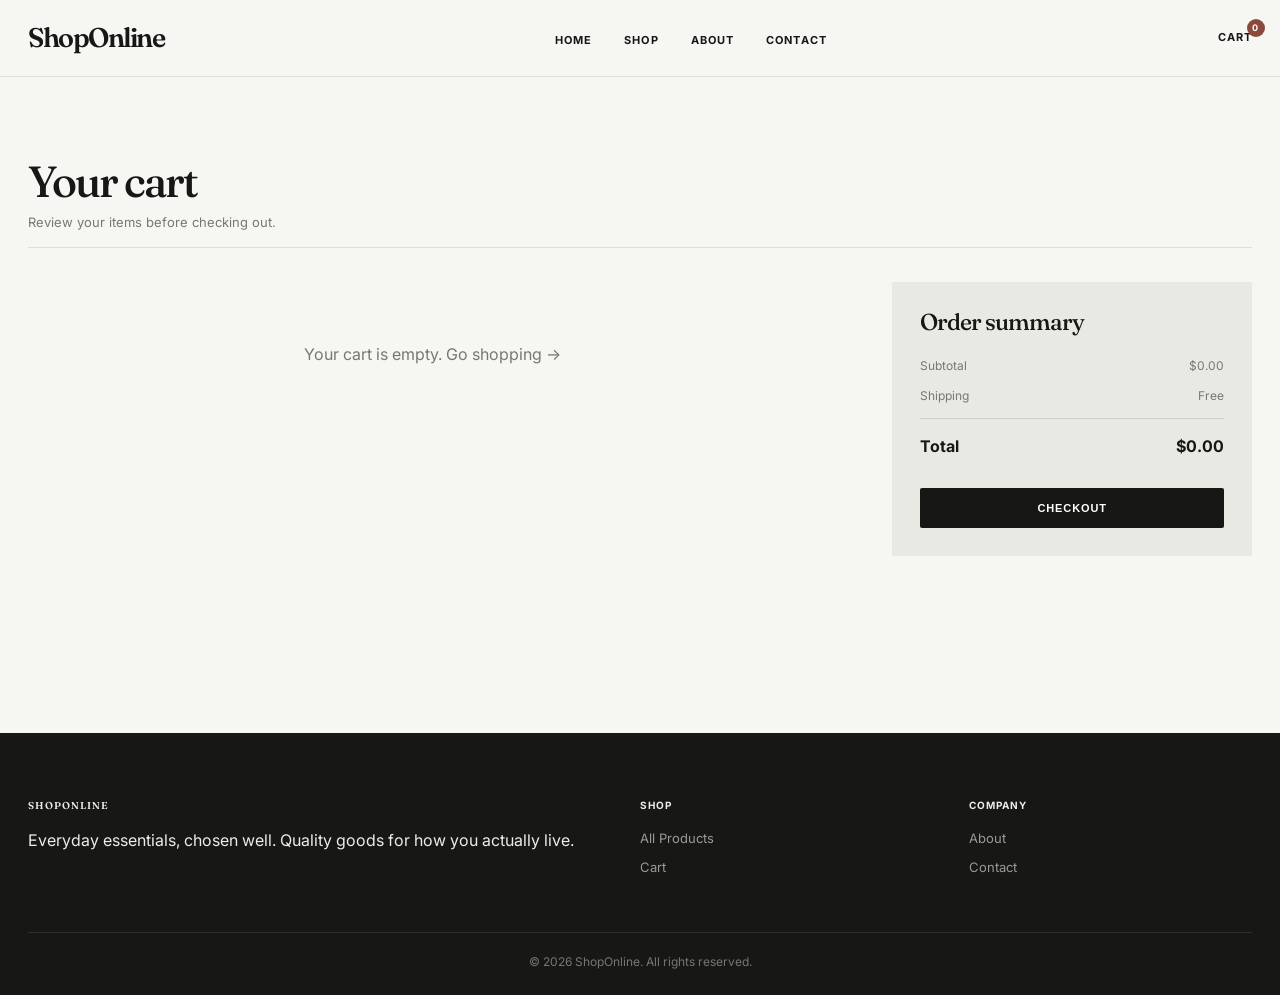
<file: Cart.html>
<!doctype html>
<html lang="en">
  <head>
    <meta charset="UTF-8" />
    <meta name="viewport" content="width=device-width, initial-scale=1.0" />
    <title>ShopOnline — Cart</title>
    <link rel="preconnect" href="https://fonts.googleapis.com" />
    <link
      href="https://fonts.googleapis.com/css2?family=Fraunces:wght@500;600&family=Inter:wght@400;500;600&display=swap"
      rel="stylesheet"
    />
    <link rel="stylesheet" href="css/style.css" />
  </head>
  <body>
    <header class="navbar">
      <a href="index.html" class="logo">ShopOnline</a>
      <nav>
        <ul class="nav-links">
          <li><a href="index.html">Home</a></li>
          <li><a href="shop.html">Shop</a></li>
          <li><a href="about.html">About</a></li>
          <li><a href="contact.html">Contact</a></li>
        </ul>
      </nav>
      <div class="nav-right">
        <a href="cart.html" class="cart-link"
          >Cart <span class="cart-count" id="cart-count">0</span></a
        >
        <button class="hamburger" id="hamburger" aria-label="Menu">
          <span></span><span></span><span></span>
        </button>
      </div>
    </header>

    <main>
      <section class="container section">
        <div class="section-heading">
          <h2>Your cart</h2>
          <p>Review your items before checking out.</p>
        </div>

        <div class="cart-layout">
          <div class="cart-items" id="cart-items">
            <!-- cart rows are rendered here by JavaScript -->
          </div>

          <div class="cart-summary">
            <h3>Order summary</h3>
            <div class="summary-row">
              <span>Subtotal</span>
              <span id="cart-subtotal">$0.00</span>
            </div>
            <div class="summary-row">
              <span>Shipping</span>
              <span>Free</span>
            </div>
            <div class="summary-row summary-total">
              <span>Total</span>
              <span id="cart-total">$0.00</span>
            </div>
            <button class="btn btn-primary" id="checkout-btn">Checkout</button>
          </div>
        </div>
      </section>
    </main>

    <footer class="site-footer">
      <div class="container">
        <div class="footer-grid">
          <div>
            <h4 class="logo">ShopOnline</h4>
            <p>
              Everyday essentials, chosen well. Quality goods for how you
              actually live.
            </p>
          </div>
          <div>
            <h4>Shop</h4>
            <ul>
              <li><a href="shop.html">All Products</a></li>
              <li><a href="cart.html">Cart</a></li>
            </ul>
          </div>
          <div>
            <h4>Company</h4>
            <ul>
              <li><a href="about.html">About</a></li>
              <li><a href="contact.html">Contact</a></li>
            </ul>
          </div>
        </div>
        <div class="footer-bottom">
          &copy; <span id="year"></span> ShopOnline. All rights reserved.
        </div>
      </div>
    </footer>

    <script src="js/nav.js"></script>
    <script src="js/cart.js"></script>
  </body>
</html>
</file>
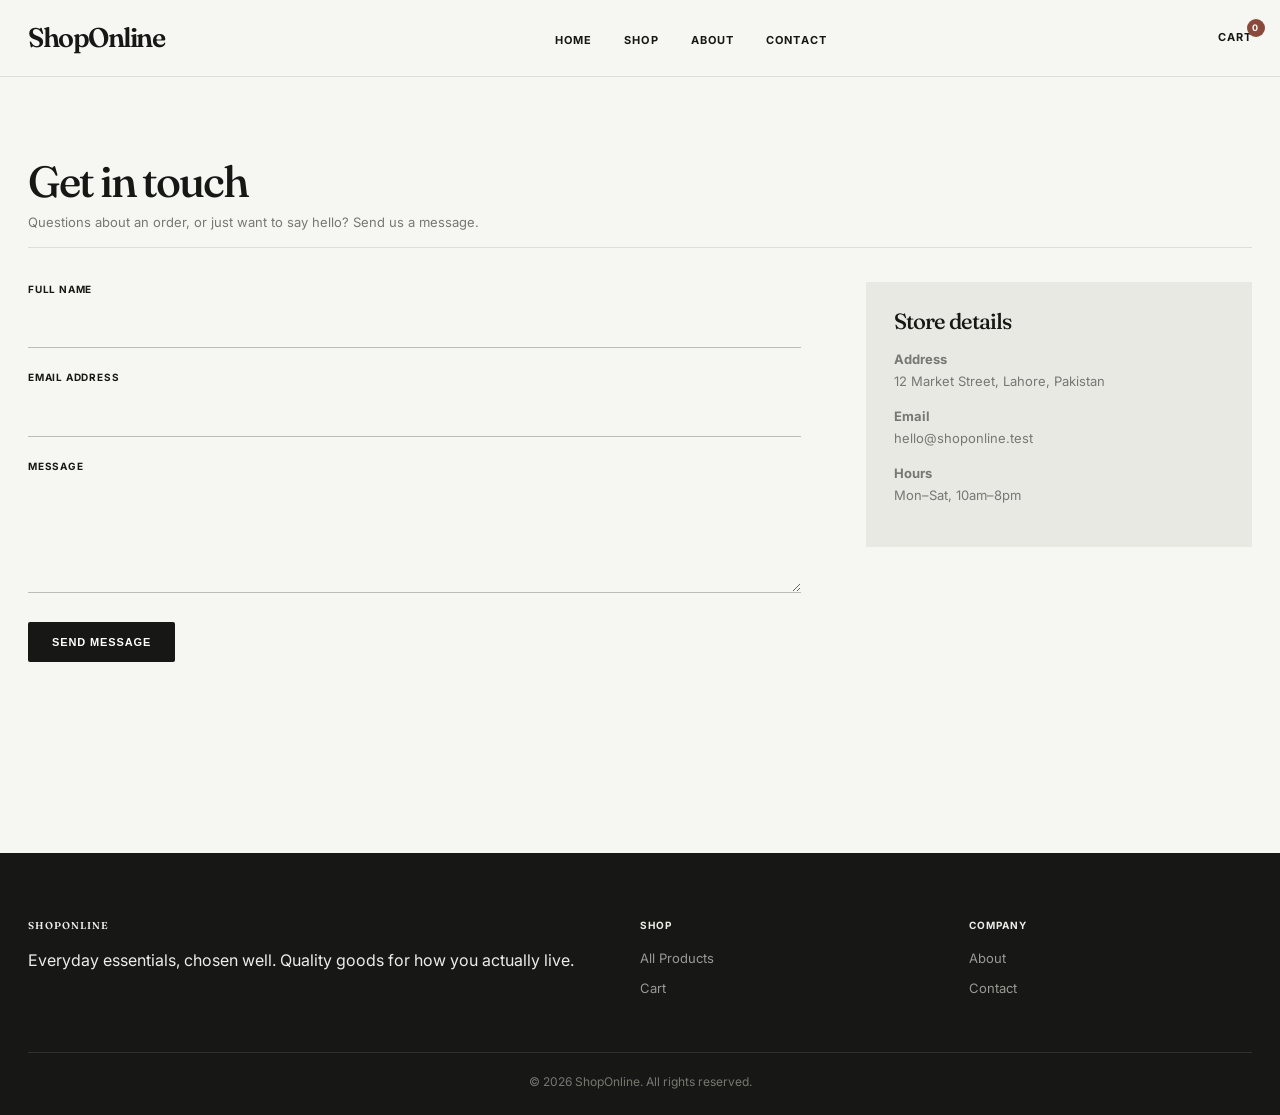
<file: contact.html>
<!doctype html>
<html lang="en">
  <head>
    <meta charset="UTF-8" />
    <meta name="viewport" content="width=device-width, initial-scale=1.0" />
    <title>ShopOnline — Contact</title>
    <link rel="preconnect" href="https://fonts.googleapis.com" />
    <link
      href="https://fonts.googleapis.com/css2?family=Fraunces:wght@500;600&family=Inter:wght@400;500;600&display=swap"
      rel="stylesheet"
    />
    <link rel="stylesheet" href="css/style.css" />
  </head>
  <body>
    <header class="navbar">
      <a href="index.html" class="logo">ShopOnline</a>
      <nav>
        <ul class="nav-links">
          <li><a href="index.html">Home</a></li>
          <li><a href="shop.html">Shop</a></li>
          <li><a href="about.html">About</a></li>
          <li><a href="contact.html">Contact</a></li>
        </ul>
      </nav>
      <div class="nav-right">
        <a href="cart.html" class="cart-link"
          >Cart <span class="cart-count" id="cart-count">0</span></a
        >
        <button class="hamburger" id="hamburger" aria-label="Menu">
          <span></span><span></span><span></span>
        </button>
      </div>
    </header>

    <main>
      <section class="container section">
        <div class="section-heading">
          <h2>Get in touch</h2>
          <p>
            Questions about an order, or just want to say hello? Send us a
            message.
          </p>
        </div>

        <div class="contact-layout">
          <form id="contact-form" novalidate>
            <div class="form-group">
              <label for="name">Full name</label>
              <input type="text" id="name" name="name" />
              <span class="error-msg" id="name-error"></span>
            </div>

            <div class="form-group">
              <label for="email">Email address</label>
              <input type="email" id="email" name="email" />
              <span class="error-msg" id="email-error"></span>
            </div>

            <div class="form-group">
              <label for="message">Message</label>
              <textarea id="message" name="message" rows="5"></textarea>
              <span class="error-msg" id="message-error"></span>
            </div>

            <button type="submit" class="btn btn-primary">Send message</button>
            <p class="form-success" id="form-success"></p>
          </form>

          <div class="contact-info">
            <h3>Store details</h3>
            <p>
              <strong>Address</strong><br />12 Market Street, Lahore, Pakistan
            </p>
            <p><strong>Email</strong><br />hello@shoponline.test</p>
            <p><strong>Hours</strong><br />Mon–Sat, 10am–8pm</p>
          </div>
        </div>
      </section>
    </main>

    <footer class="site-footer">
      <div class="container">
        <div class="footer-grid">
          <div>
            <h4 class="logo">ShopOnline</h4>
            <p>
              Everyday essentials, chosen well. Quality goods for how you
              actually live.
            </p>
          </div>
          <div>
            <h4>Shop</h4>
            <ul>
              <li><a href="shop.html">All Products</a></li>
              <li><a href="cart.html">Cart</a></li>
            </ul>
          </div>
          <div>
            <h4>Company</h4>
            <ul>
              <li><a href="about.html">About</a></li>
              <li><a href="contact.html">Contact</a></li>
            </ul>
          </div>
        </div>
        <div class="footer-bottom">
          &copy; <span id="year"></span> ShopOnline. All rights reserved.
        </div>
      </div>
    </footer>

    <script src="js/nav.js"></script>
    <script src="js/contact.js"></script>
  </body>
</html>
</file>
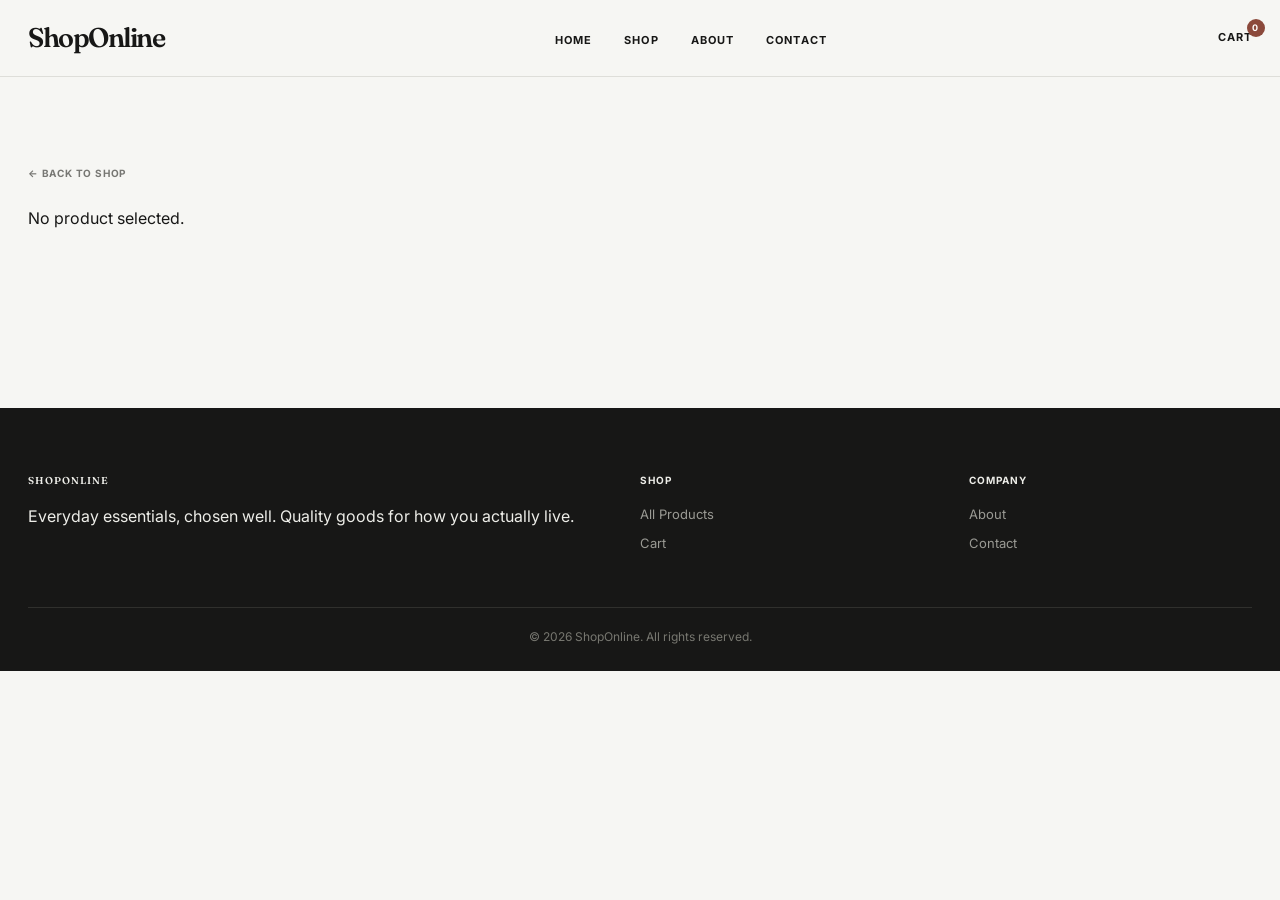
<file: product.html>
<!doctype html>
<html lang="en">
  <head>
    <meta charset="UTF-8" />
    <meta name="viewport" content="width=device-width, initial-scale=1.0" />
    <title>ShopOnline — Product</title>
    <link rel="preconnect" href="https://fonts.googleapis.com" />
    <link
      href="https://fonts.googleapis.com/css2?family=Fraunces:wght@500;600&family=Inter:wght@400;500;600&display=swap"
      rel="stylesheet"
    />
    <link rel="stylesheet" href="css/style.css" />
  </head>
  <body>
    <header class="navbar">
      <a href="index.html" class="logo">ShopOnline</a>
      <nav>
        <ul class="nav-links">
          <li><a href="index.html">Home</a></li>
          <li><a href="shop.html">Shop</a></li>
          <li><a href="about.html">About</a></li>
          <li><a href="contact.html">Contact</a></li>
        </ul>
      </nav>
      <div class="nav-right">
        <a href="cart.html" class="cart-link"
          >Cart <span class="cart-count" id="cart-count">0</span></a
        >
        <button class="hamburger" id="hamburger" aria-label="Menu">
          <span></span><span></span><span></span>
        </button>
      </div>
    </header>

    <main>
      <section class="container section">
        <a href="shop.html" class="back-link">&larr; Back to shop</a>

        <div id="product-detail">
          <p>Loading product…</p>
        </div>
      </section>
    </main>

    <footer class="site-footer">
      <div class="container">
        <div class="footer-grid">
          <div>
            <h4 class="logo">ShopOnline</h4>
            <p>
              Everyday essentials, chosen well. Quality goods for how you
              actually live.
            </p>
          </div>
          <div>
            <h4>Shop</h4>
            <ul>
              <li><a href="shop.html">All Products</a></li>
              <li><a href="cart.html">Cart</a></li>
            </ul>
          </div>
          <div>
            <h4>Company</h4>
            <ul>
              <li><a href="about.html">About</a></li>
              <li><a href="contact.html">Contact</a></li>
            </ul>
          </div>
        </div>
        <div class="footer-bottom">
          &copy; <span id="year"></span> ShopOnline. All rights reserved.
        </div>
      </div>
    </footer>

    <script src="js/nav.js"></script>
    <script src="js/products.js"></script>
    <script src="js/product-detail.js"></script>
  </body>
</html>
</file>
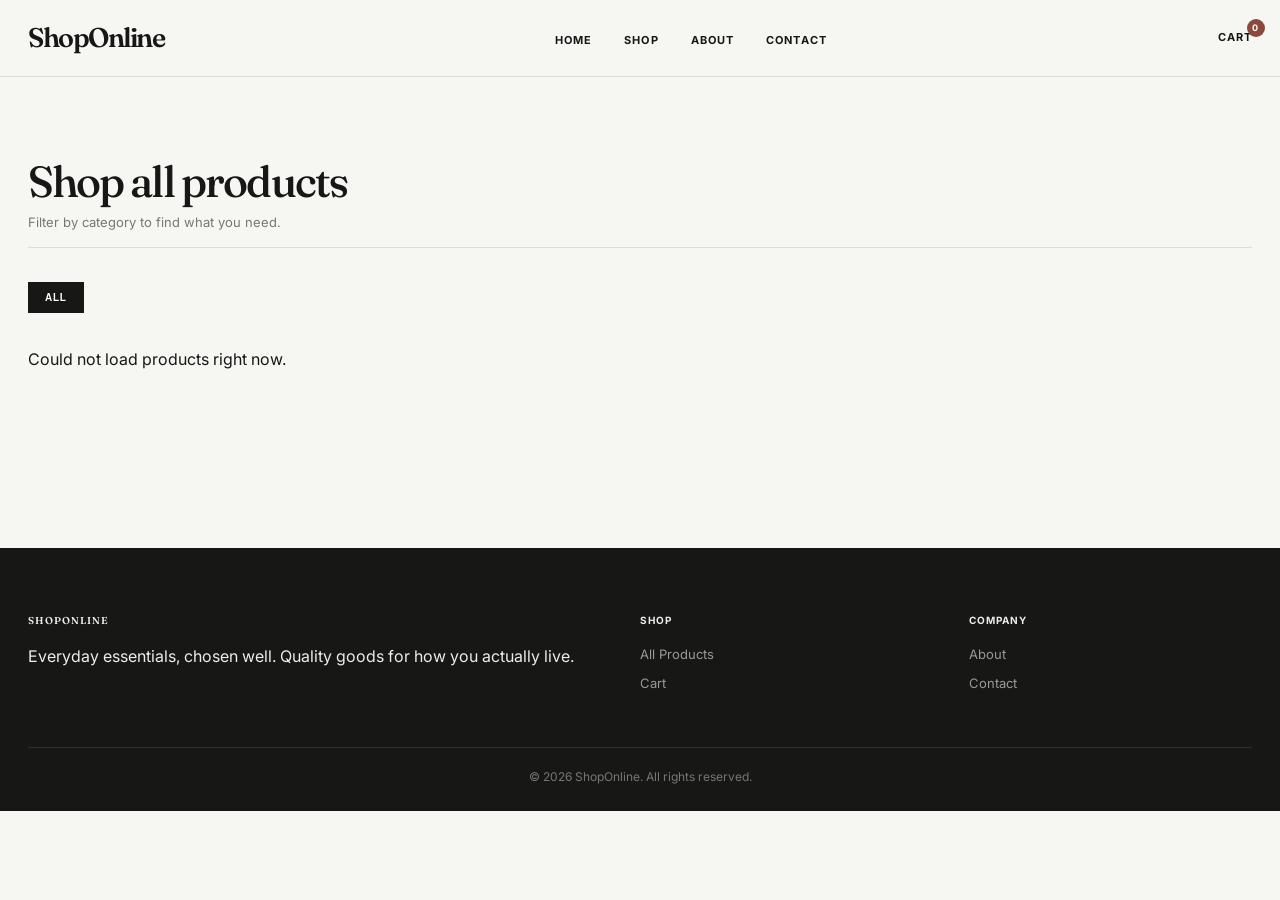
<file: shop.html>
<!doctype html>
<html lang="en">
  <head>
    <meta charset="UTF-8" />
    <meta name="viewport" content="width=device-width, initial-scale=1.0" />
    <title>ShopOnline — Shop</title>
    <link rel="preconnect" href="https://fonts.googleapis.com" />
    <link
      href="https://fonts.googleapis.com/css2?family=Fraunces:wght@500;600&family=Inter:wght@400;500;600&display=swap"
      rel="stylesheet"
    />
    <link rel="stylesheet" href="css/style.css" />
  </head>
  <body>
    <header class="navbar">
      <a href="index.html" class="logo">ShopOnline</a>
      <nav>
        <ul class="nav-links">
          <li><a href="index.html">Home</a></li>
          <li><a href="shop.html">Shop</a></li>
          <li><a href="about.html">About</a></li>
          <li><a href="contact.html">Contact</a></li>
        </ul>
      </nav>
      <div class="nav-right">
        <a href="cart.html" class="cart-link"
          >Cart <span class="cart-count" id="cart-count">0</span></a
        >
        <button class="hamburger" id="hamburger" aria-label="Menu">
          <span></span><span></span><span></span>
        </button>
      </div>
    </header>

    <main>
      <section class="container section">
        <div class="section-heading">
          <h2>Shop all products</h2>
          <p>Filter by category to find what you need.</p>
        </div>

        <div class="filter-bar" id="filter-bar">
          <button class="filter-btn active" data-category="all">All</button>
          <!-- category buttons are added here by JavaScript -->
        </div>

        <div class="product-grid" id="shop-grid">
          <p>Loading products…</p>
        </div>
      </section>
    </main>

    <footer class="site-footer">
      <div class="container">
        <div class="footer-grid">
          <div>
            <h4 class="logo">ShopOnline</h4>
            <p>
              Everyday essentials, chosen well. Quality goods for how you
              actually live.
            </p>
          </div>
          <div>
            <h4>Shop</h4>
            <ul>
              <li><a href="shop.html">All Products</a></li>
              <li><a href="cart.html">Cart</a></li>
            </ul>
          </div>
          <div>
            <h4>Company</h4>
            <ul>
              <li><a href="about.html">About</a></li>
              <li><a href="contact.html">Contact</a></li>
            </ul>
          </div>
        </div>
        <div class="footer-bottom">
          &copy; <span id="year"></span> ShopOnline. All rights reserved.
        </div>
      </div>
    </footer>

    <script src="js/nav.js"></script>
    <script src="js/products.js"></script>
  </body>
</html>
</file>
<file: css/style.css>
:root {
  --color-bg: #f6f6f3;
  --color-text: #171716;
  --color-muted: #777773;
  --color-card: #ffffff;
  --color-border: #deded9;
  --color-accent: #8b493b;
  --color-accent-dark: #71382e;
  --font-heading: "Fraunces", Georgia, serif;
  --font-body: "Inter", Arial, sans-serif;
  --max-width: 1280px;
}

* {
  margin: 0;
  padding: 0;
  box-sizing: border-box;
}

html {
  scroll-behavior: smooth;
}

body {
  font-family: var(--font-body);
  background: var(--color-bg);
  color: var(--color-text);
  line-height: 1.55;
  -webkit-font-smoothing: antialiased;
}

img {
  max-width: 100%;
  display: block;
}
a {
  text-decoration: none;
  color: inherit;
}

h1,
h2,
h3 {
  font-family: var(--font-heading);
  line-height: 1.05;
  font-weight: 500;
  letter-spacing: -0.045em;
}

.container {
  max-width: var(--max-width);
  margin: auto;
  padding: 0 28px;
}

/* Buttons */

.btn {
  display: inline-block;
  padding: 13px 23px;
  border: 1px solid transparent;
  border-radius: 2px;
  font-size: 11px;
  font-weight: 700;
  letter-spacing: 0.08em;
  text-transform: uppercase;
  cursor: pointer;
  transition: 0.2s ease;
}

.btn:hover {
  transform: translateY(-1px);
}

.btn-primary {
  background: var(--color-text);
  color: #fff;
}

.btn-primary:hover {
  background: var(--color-accent);
}

.btn-outline {
  background: transparent;
  border-color: #aaa9a3;
}

.btn-outline:hover {
  background: var(--color-text);
  border-color: var(--color-text);
  color: #fff;
}

/* Navbar */

.navbar {
  display: flex;
  align-items: center;
  justify-content: space-between;
  padding: 17px max(28px, calc((100vw - var(--max-width)) / 2));
  background: rgba(246, 246, 243, 0.97);
  border-bottom: 1px solid var(--color-border);
  position: sticky;
  top: 0;
  z-index: 100;
}

.logo {
  font-family: var(--font-heading);
  font-size: 27px;
  font-weight: 600;
  letter-spacing: -0.055em;
}

.nav-links {
  display: flex;
  gap: 32px;
  list-style: none;
}

.nav-links a,
.cart-link {
  font-size: 11px;
  font-weight: 700;
  letter-spacing: 0.1em;
  text-transform: uppercase;
  transition: color 0.18s ease;
}

.nav-links a:hover,
.cart-link:hover {
  color: var(--color-accent);
}

.nav-right {
  display: flex;
  align-items: center;
  gap: 22px;
}

.cart-link {
  position: relative;
}

.cart-count {
  position: absolute;
  top: -10px;
  right: -13px;
  width: 18px;
  height: 18px;
  border-radius: 50%;
  background: var(--color-accent);
  color: #fff;
  font-size: 9px;
  display: flex;
  align-items: center;
  justify-content: center;
}

.hamburger {
  display: none;
  flex-direction: column;
  gap: 5px;
  background: none;
  border: 0;
  cursor: pointer;
}

.hamburger span {
  width: 23px;
  height: 2px;
  background: var(--color-text);
  transition: 0.2s ease;
}

/* Hero */

.hero {
  display: flex;
  align-items: center;
  gap: 7%;
  max-width: var(--max-width);
  min-height: 650px;
  margin: auto;
  padding: 55px 28px 75px;
}

.hero-text {
  flex: 1;
}

.hero-text h1 {
  max-width: 590px;
  font-size: clamp(48px, 6vw, 80px);
  margin-bottom: 25px;
}

.hero-text p {
  max-width: 440px;
  color: var(--color-muted);
  font-size: 15px;
  line-height: 1.75;
  margin-bottom: 30px;
}

.hero-image {
  flex: 1;
  min-width: 0;
}

.hero-image img {
  width: 100%;
  height: 520px;
  object-fit: cover;
  border-radius: 0;
}

/* Sections */

.section {
  padding: 82px 28px;
}

.section-heading {
  margin-bottom: 34px;
  padding-bottom: 15px;
  border-bottom: 1px solid var(--color-border);
}

.section-heading h2 {
  font-size: clamp(30px, 3.4vw, 44px);
  margin-bottom: 7px;
}

.section-heading p {
  color: var(--color-muted);
  font-size: 13px;
}

/* Products */

.product-grid {
  display: grid;
  grid-template-columns: repeat(4, 1fr);
  gap: 28px 16px;
}

.product-card {
  background: transparent;
  border: 0;
  border-radius: 0;
  overflow: visible;
  transition: transform 0.22s ease;
}

.product-card:hover {
  box-shadow: none;
  transform: translateY(-3px);
}

.product-image {
  height: 330px;
  padding: 22px;
  background: #ebebe7;
  display: flex;
  align-items: center;
  justify-content: center;
  overflow: hidden;
}

.product-image img {
  max-height: 285px;
  object-fit: contain;
  transition: transform 0.35s ease;
}

.product-card:hover .product-image img {
  transform: scale(1.045);
}

.product-info {
  padding: 14px 0 0;
}

.product-category {
  color: #898984;
  font-size: 10px;
  font-weight: 700;
  letter-spacing: 0.1em;
  text-transform: uppercase;
  margin-bottom: 6px;
}

.product-title {
  height: 39px;
  margin-bottom: 13px;
  font-family: var(--font-body);
  font-size: 14px;
  font-weight: 550;
  line-height: 1.4;
}

.product-footer {
  display: flex;
  align-items: center;
  justify-content: space-between;
  border-top: 1px solid var(--color-border);
  padding-top: 10px;
}

.product-price {
  font-size: 13px;
  font-weight: 700;
}

.btn-add-cart {
  padding: 0 0 2px;
  background: transparent;
  color: var(--color-text);
  border: 0;
  border-bottom: 1px solid var(--color-text);
  border-radius: 0;
  font-size: 10px;
  font-weight: 700;
  letter-spacing: 0.08em;
  text-transform: uppercase;
  cursor: pointer;
}

.btn-add-cart:hover {
  background: transparent;
  color: var(--color-accent);
  border-color: var(--color-accent);
}

/* Filters */

.filter-bar {
  display: flex;
  gap: 8px;
  flex-wrap: wrap;
  margin-bottom: 34px;
}

.filter-btn {
  background: transparent;
  border: 1px solid #c9c9c4;
  border-radius: 0;
  padding: 9px 16px;
  color: #6f6f6a;
  font-size: 10px;
  font-weight: 700;
  letter-spacing: 0.07em;
  text-transform: uppercase;
  cursor: pointer;
}

.filter-btn:hover {
  border-color: var(--color-text);
  color: var(--color-text);
}

.filter-btn.active {
  background: var(--color-text);
  border-color: var(--color-text);
  color: #fff;
}

/* Cart */

.cart-layout {
  display: grid;
  grid-template-columns: 1.8fr 0.8fr;
  gap: 55px;
  align-items: start;
}

.cart-items {
  display: flex;
  flex-direction: column;
}

.cart-row {
  display: grid;
  grid-template-columns: 78px 2fr auto auto auto;
  align-items: center;
  gap: 18px;
  padding: 17px 0;
  background: transparent;
  border: 0;
  border-top: 1px solid var(--color-border);
  border-radius: 0;
}

.cart-row:last-child {
  border-bottom: 1px solid var(--color-border);
}

.cart-row img {
  width: 72px;
  height: 82px;
  object-fit: contain;
  background: #ebebe7;
}

.cart-row-title {
  font-size: 14px;
  font-weight: 550;
}
.cart-row-price {
  color: var(--color-muted);
  font-size: 12px;
}

.qty-control {
  display: flex;
  align-items: center;
  gap: 8px;
}

.qty-btn {
  width: 28px;
  height: 28px;
  border: 1px solid #c9c9c4;
  background: transparent;
  border-radius: 0;
  cursor: pointer;
}

.qty-btn:hover {
  background: var(--color-text);
  border-color: var(--color-text);
  color: #fff;
}

.cart-row-total {
  font-weight: 700;
}

.remove-btn {
  background: none;
  border: 0;
  color: #777771;
  font-size: 10px;
  font-weight: 700;
  letter-spacing: 0.07em;
  text-transform: uppercase;
  cursor: pointer;
}

.remove-btn:hover {
  color: var(--color-accent);
}

.empty-cart {
  padding: 60px 0;
  text-align: center;
  color: var(--color-muted);
}

.cart-summary {
  background: #e9e9e4;
  border: 0;
  border-radius: 0;
  padding: 28px;
  position: sticky;
  top: 95px;
}

.cart-summary h3 {
  font-size: 23px;
  margin-bottom: 23px;
}

.summary-row {
  display: flex;
  justify-content: space-between;
  margin-bottom: 12px;
  color: var(--color-muted);
  font-size: 12px;
}

.summary-total {
  margin-top: 12px;
  padding-top: 15px;
  border-top: 1px solid #cfcfca;
  color: var(--color-text);
  font-size: 16px;
  font-weight: 700;
}

.cart-summary .btn {
  width: 100%;
  margin-top: 17px;
}

/* About */

.about-hero {
  background: #181817;
  color: #f4f4ef;
  border: 0;
  padding: 100px 24px;
  text-align: center;
}

.about-hero h1 {
  font-size: clamp(44px, 6vw, 74px);
  margin-bottom: 18px;
}

.about-hero p {
  max-width: 520px;
  margin: auto;
  color: #b6b6af;
  font-size: 15px;
  line-height: 1.75;
}

.about-grid {
  display: grid;
  grid-template-columns: repeat(3, 1fr);
  gap: 1px;
  background: var(--color-border);
}

.about-card {
  background: var(--color-bg);
  border: 0;
  border-radius: 0;
  padding: 30px;
}

.about-card h3 {
  font-size: 20px;
  margin-bottom: 10px;
}

.about-card p {
  color: var(--color-muted);
  font-size: 13px;
  line-height: 1.75;
}

.section-cta-block {
  text-align: center;
  padding: 70px 24px;
}

/* Contact */

.contact-layout {
  display: grid;
  grid-template-columns: 2fr 1fr;
  gap: 65px;
}

.form-group {
  margin-bottom: 22px;
}

.form-group label {
  display: block;
  margin-bottom: 7px;
  font-size: 10px;
  font-weight: 700;
  letter-spacing: 0.08em;
  text-transform: uppercase;
}

.form-group input,
.form-group textarea {
  width: 100%;
  padding: 13px 0;
  border: 0;
  border-bottom: 1px solid #bdbdb7;
  border-radius: 0;
  background: transparent;
  font-family: var(--font-body);
  font-size: 14px;
}

.form-group input:focus,
.form-group textarea:focus {
  outline: none;
  border-color: var(--color-accent);
}

.form-group input.input-error,
.form-group textarea.input-error {
  border-color: #a83d35;
}

.error-msg {
  display: block;
  color: #a83d35;
  font-size: 12px;
  margin-top: 4px;
}

.form-success {
  color: var(--color-accent);
  margin-top: 14px;
  font-size: 13px;
}

.contact-info {
  background: #e9e9e4;
  border: 0;
  border-radius: 0;
  padding: 28px;
  height: fit-content;
}

.contact-info h3 {
  font-size: 22px;
  margin-bottom: 15px;
}

.contact-info p {
  margin-bottom: 13px;
  color: var(--color-muted);
  font-size: 13px;
  line-height: 1.7;
}

/* Footer */

.site-footer {
  background: #171716;
  color: #edede8;
  margin-top: 95px;
  padding: 65px 0 24px;
}

.footer-grid {
  display: grid;
  grid-template-columns: 2fr 1fr 1fr;
  gap: 45px;
  margin-bottom: 45px;
}

.footer-grid h4 {
  margin-bottom: 15px;
  font-size: 10px;
  letter-spacing: 0.1em;
  text-transform: uppercase;
}

.footer-grid ul {
  list-style: none;
}

.footer-grid li {
  margin-bottom: 9px;
  color: #9a9a94;
  font-size: 13px;
}

.footer-grid a:hover {
  color: #fff;
}

.footer-bottom {
  border-top: 1px solid #30302d;
  padding-top: 20px;
  text-align: center;
  color: #777770;
  font-size: 12px;
}

/* Product detail */

.back-link {
  display: inline-block;
  margin-bottom: 25px;
  color: var(--color-muted);
  font-size: 10px;
  font-weight: 700;
  letter-spacing: 0.08em;
  text-transform: uppercase;
}

.back-link:hover {
  color: var(--color-accent);
}

.detail-layout {
  display: grid;
  grid-template-columns: 1.05fr 0.95fr;
  gap: 65px;
  align-items: start;
}

.detail-image {
  min-height: 560px;
  background: #ebebe7;
  border: 0;
  border-radius: 0;
  padding: 50px;
  display: flex;
  align-items: center;
  justify-content: center;
}

.detail-image img {
  max-height: 470px;
  object-fit: contain;
}

.detail-info h1 {
  font-size: clamp(35px, 4vw, 55px);
  margin: 7px 0 16px;
}

.detail-rating {
  display: flex;
  align-items: center;
  gap: 8px;
  padding-bottom: 17px;
  border-bottom: 1px solid var(--color-border);
}

.stars {
  color: var(--color-accent);
}
.rating-count {
  color: var(--color-muted);
  font-size: 12px;
}

.detail-price {
  font-size: 27px;
  font-weight: 700;
  margin: 23px 0;
}

.detail-description {
  max-width: 520px;
  color: var(--color-muted);
  font-size: 14px;
  line-height: 1.8;
}

/* Location */

.about-location {
  display: flex;
  align-items: center;
  gap: 60px;
}

.location-image,
.location-address {
  flex: 1;
}

.location-image img {
  width: 100%;
  height: 370px;
  object-fit: cover;
  border-radius: 0;
}

.location-address h3 {
  margin-bottom: 12px;
  font-size: 25px;
}

.location-address p {
  color: var(--color-muted);
  line-height: 1.8;
}

/* Hamburger */

.hamburger.open span:nth-child(1) {
  transform: translateY(7px) rotate(45deg);
}

.hamburger.open span:nth-child(2) {
  opacity: 0;
}

.hamburger.open span:nth-child(3) {
  transform: translateY(-7px) rotate(-45deg);
}

/* Responsive */

@media (max-width: 1024px) {
  .product-grid {
    grid-template-columns: repeat(3, 1fr);
  }
  .footer-grid {
    grid-template-columns: 1fr 1fr;
  }
  .hero {
    gap: 45px;
  }
  .product-image {
    height: 300px;
  }
}

@media (max-width: 800px) {
  .cart-layout,
  .contact-layout,
  .detail-layout {
    grid-template-columns: 1fr;
  }

  .cart-summary {
    position: static;
  }

  .about-grid {
    grid-template-columns: 1fr;
  }
}

@media (max-width: 768px) {
  .hamburger {
    display: flex;
  }

  .nav-links {
    position: absolute;
    top: 100%;
    left: 0;
    right: 0;
    display: flex;
    flex-direction: column;
    gap: 0;
    background: var(--color-bg);
    border-bottom: 1px solid var(--color-border);
    max-height: 0;
    overflow: hidden;
    transition: max-height 0.25s ease;
  }

  .nav-links.open {
    max-height: 260px;
  }

  .nav-links li {
    width: 100%;
  }

  .nav-links a {
    display: block;
    padding: 15px 20px;
    border-top: 1px solid var(--color-border);
  }

  .hero {
    flex-direction: column;
    padding: 55px 20px 65px;
    text-align: center;
  }

  .hero-text p {
    margin: 0 auto 28px;
  }

  .hero-image img {
    height: 350px;
  }

  .product-grid {
    grid-template-columns: repeat(2, 1fr);
  }

  .footer-grid {
    grid-template-columns: 1fr;
    gap: 28px;
  }

  .about-location {
    flex-direction: column;
  }
}

@media (max-width: 480px) {
  .container {
    padding: 0 18px;
  }

  .section {
    padding: 65px 18px;
  }

  .hero {
    padding-left: 18px;
    padding-right: 18px;
  }

  .hero-text h1 {
    font-size: 43px;
  }

  .hero-image img {
    height: 285px;
  }

  .product-grid {
    grid-template-columns: 1fr;
  }

  .product-image {
    height: 330px;
  }

  .cart-row {
    grid-template-columns: 58px 1fr auto;
    gap: 12px;
  }

  .cart-row img {
    width: 58px;
    height: 68px;
  }

  .cart-row-total,
  .remove-btn {
    grid-column: 2 / 3;
  }

  .detail-image {
    min-height: 390px;
    padding: 30px;
  }
}
</file>
